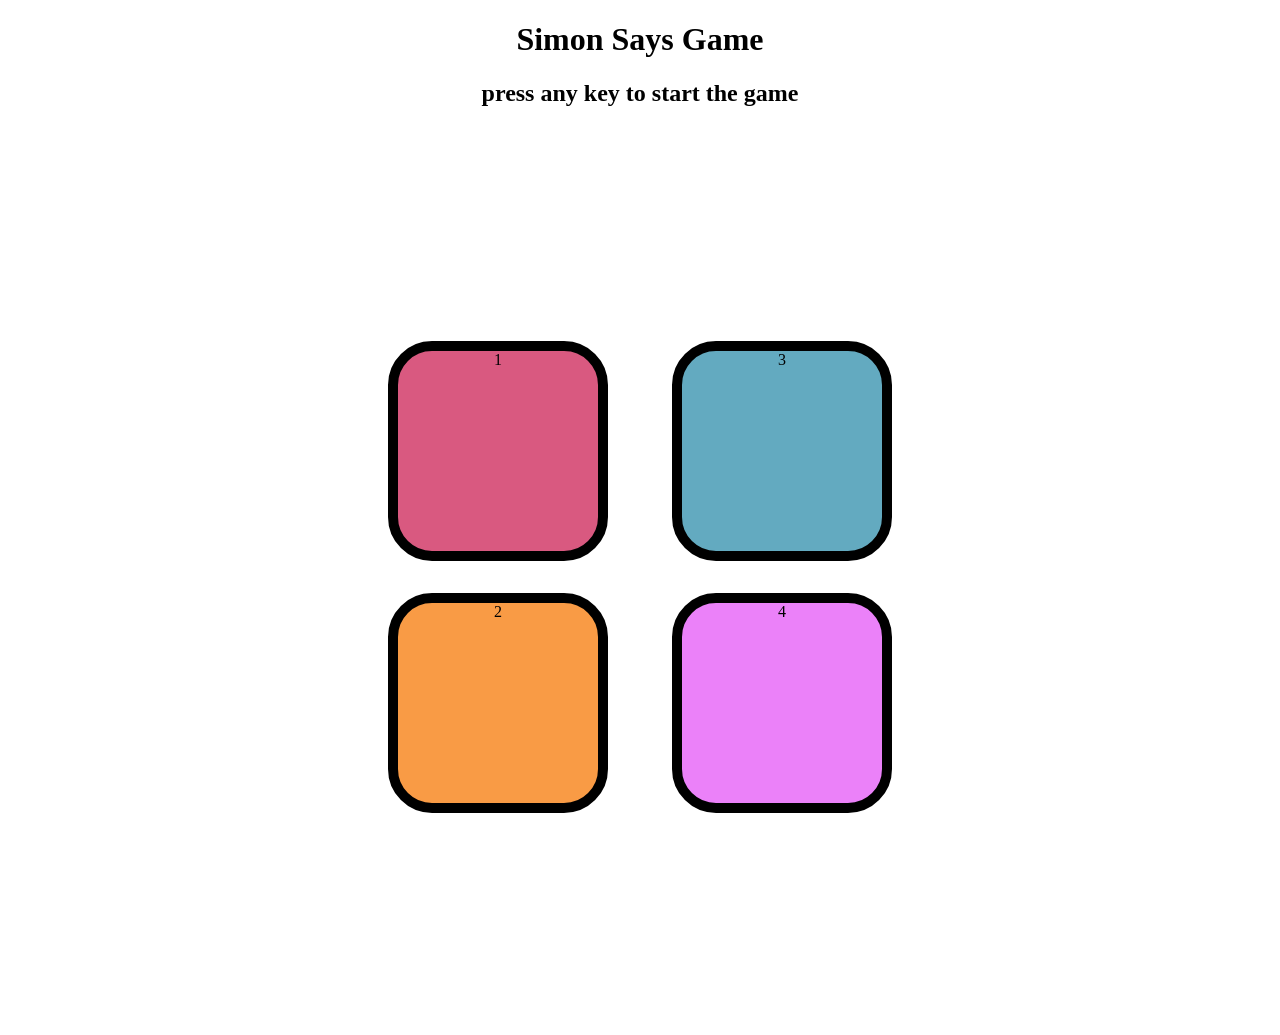
<file: JavaScript /simon game/index.html>
<!doctype html>
<html lang="en">
  <head>
    <meta charset="UTF-8" />
    <meta name="viewport" content="width=device-width, initial-scale=1.0" />
    <link rel="stylesheet" href="style.css" />
    <title>Simon Says Game</title>
  </head>
  <body>
    <h1>Simon Says Game</h1>
    <h2>press any key to start the game</h2>

    <div class="btn-container">
      <div class="line-one">
        <div class="btn red" type ='button' id="red">1</div>
        <div class="btn yellow" type ='button' id="yellow">2</div>
      </div>
      <div class="line-two">
        <div class="btn green" type ='button' id="green">3</div>
        <div class="btn purple" type ='button' id="purple">4</div>
      </div>
    </div>
    <script src="app.js"></script>
  </body>
</html>
</file>
<file: JavaScript /simon game/style.css>
body {
  text-align: center;
}
.btn {
  height: 200px;
  width: 200px;
  border-radius: 20%;
  border: 10px solid black;
  margin: 2rem;
}

.btn-container {
  display: flex;
  justify-content: center;
  align-items: center;
  height: 100vh;
}

.yellow {
  background-color: #f99b45;
}
.red {
  background-color: #d95980;
}
.green {
  background-color: #63aac0;
}
.purple {
  background-color:  #eb81f9;
}

.flash{
  background-color: white;
}
.userflash{
  background-color: green;
}
</file>
